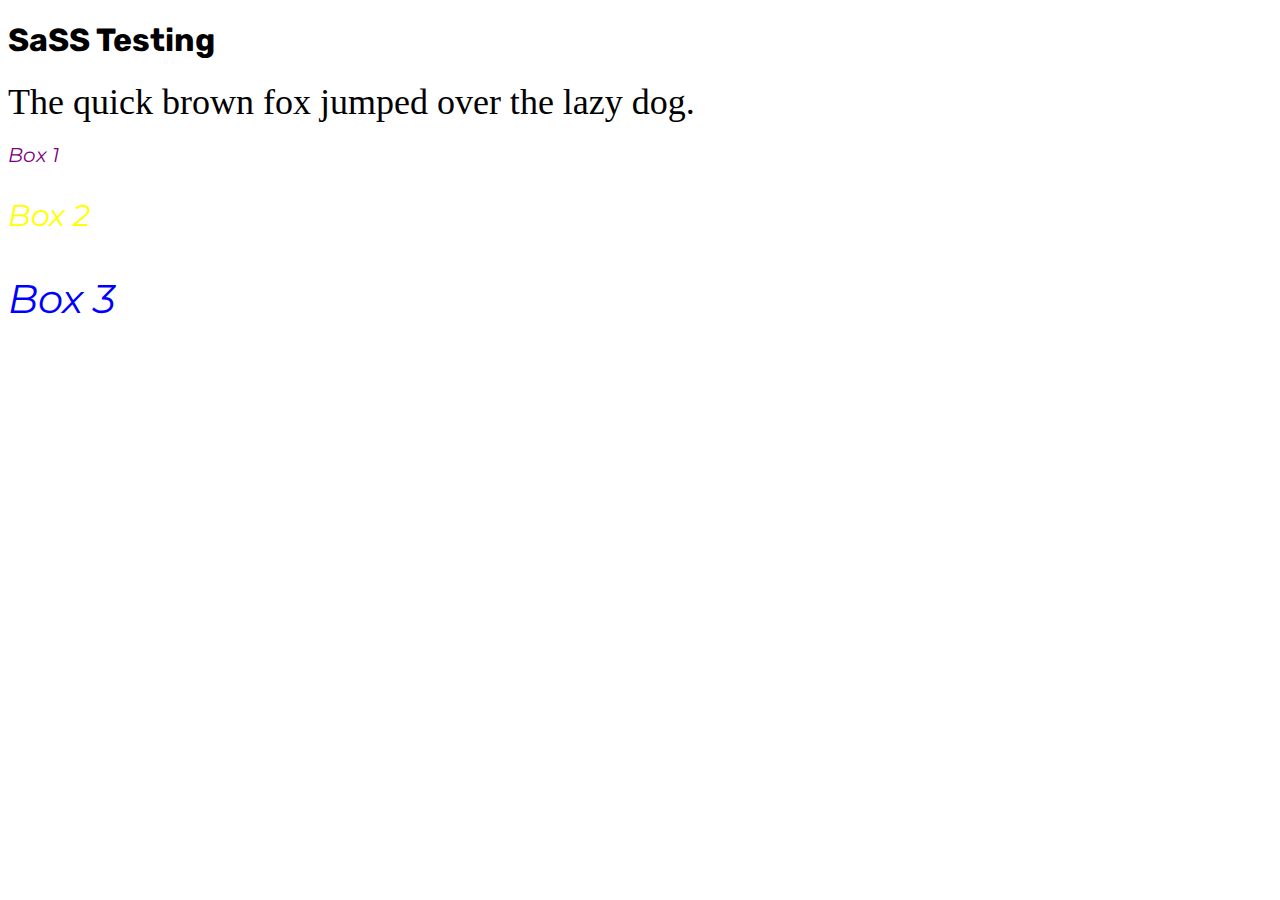
<file: sass/index.html>
<!DOCTYPE html>
<html lang="en">
<head>
    <meta charset="UTF-8">
    <meta name="viewport" content="width=device-width, initial-scale=1.0">
    <title>SaSS Testing</title>
    <link rel="stylesheet" href="style.css">
    <link rel="preconnect" href="https://fonts.googleapis.com">
    <link rel="preconnect" href="https://fonts.gstatic.com" crossorigin>
    <link href="https://fonts.googleapis.com/css2?family=Montserrat:ital,wght@0,100..900;1,100..900&family=Rubik:ital,wght@0,300..900;1,300..900&display=swap" rel="stylesheet">
</head>
<body>
    <main>
        <h1>SaSS Testing</h1>
        <div class="parent">
            <div class="typing-effect">The quick brown fox jumped over the lazy dog.</div>
        </div>
        <div class="box box-one"><p>Box 1</p></div>
        <div class="box box-two"><p>Box 2</p></div>
        <div class="box box-three"><p>Box 3</p></div>
        
    </main>
</body>
</html>
</file>
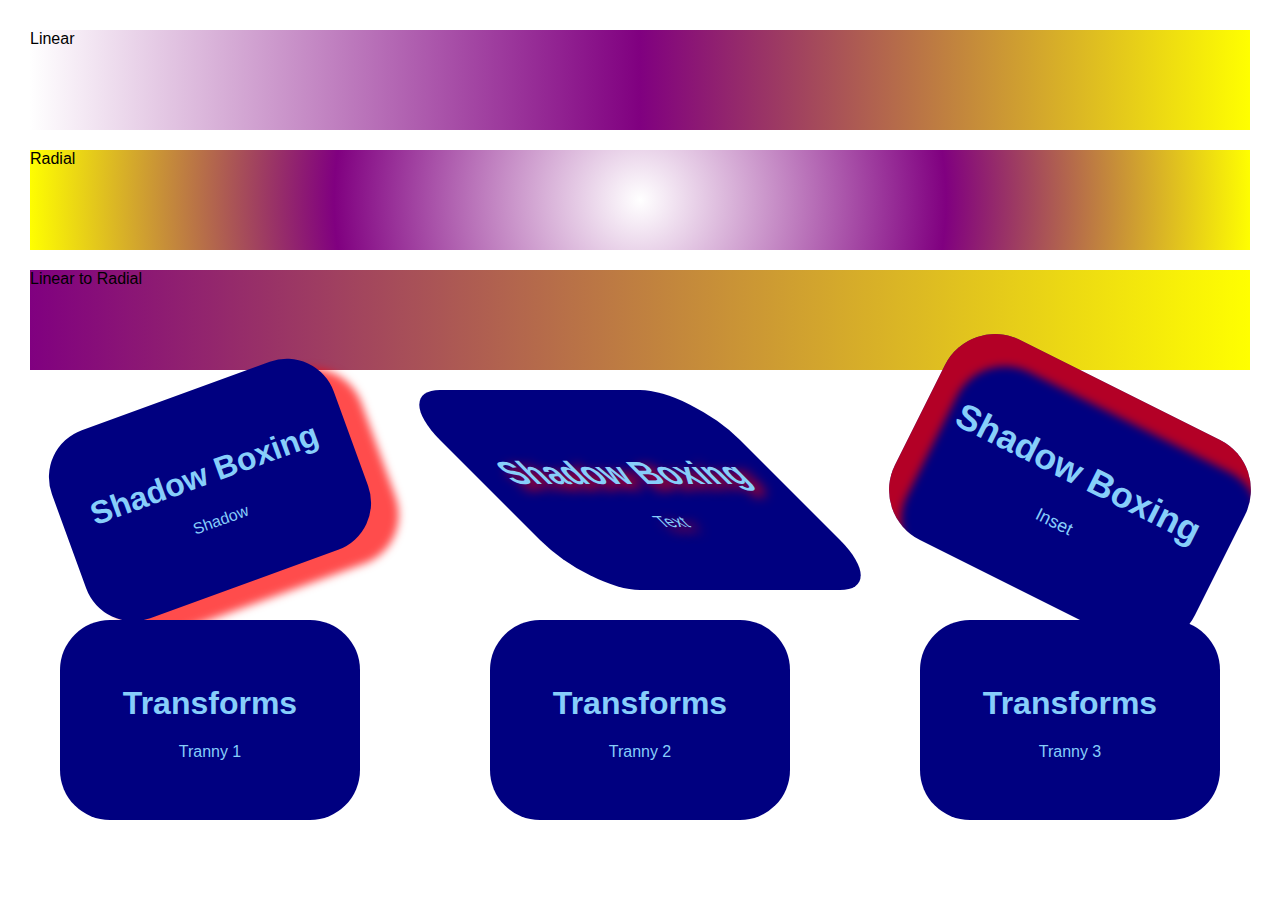
<file: Animate/animate.html>
<!DOCTYPE html>
<html lang="en">
<head>
    <meta charset="UTF-8">
    <!-- Viewport is handled by browser -->
    <!-- Width=divice-width uses device width, not specific pixels -->
    <meta name="viewport" content="width=device-width, initial-scale=1.0">
    <title>Animation Practice</title>
    <link rel="stylesheet" href="animate.css">
</head>
<body>
    <main>
        <div class="gradient">
            <div id="linear">Linear</div>
            <div id="radial">Radial</div>
            <div id="linearradial">Linear to Radial</div>
        </div>
        <div class="boxes">
            <div class="box one"><h1>Shadow Boxing</h1><p>Shadow</p></div>
            <div class="box two"><h1>Shadow Boxing</h1><p>Text</p></div>
            <div class="box three"><h1>Shadow Boxing</h1><p>Inset</p></div>
            <!-- shift+alt+down will duplicate lines -->
            <div class="box four"><h1>Transforms</h1><p>Tranny 1</p></div>
            <div class="box four"><h1>Transforms</h1><p>Tranny 2</p></div>
            <div class="box four"><h1>Transforms</h1><p>Tranny 3</p></div>
        </div>
    </main>
</body>
</html>
</file>
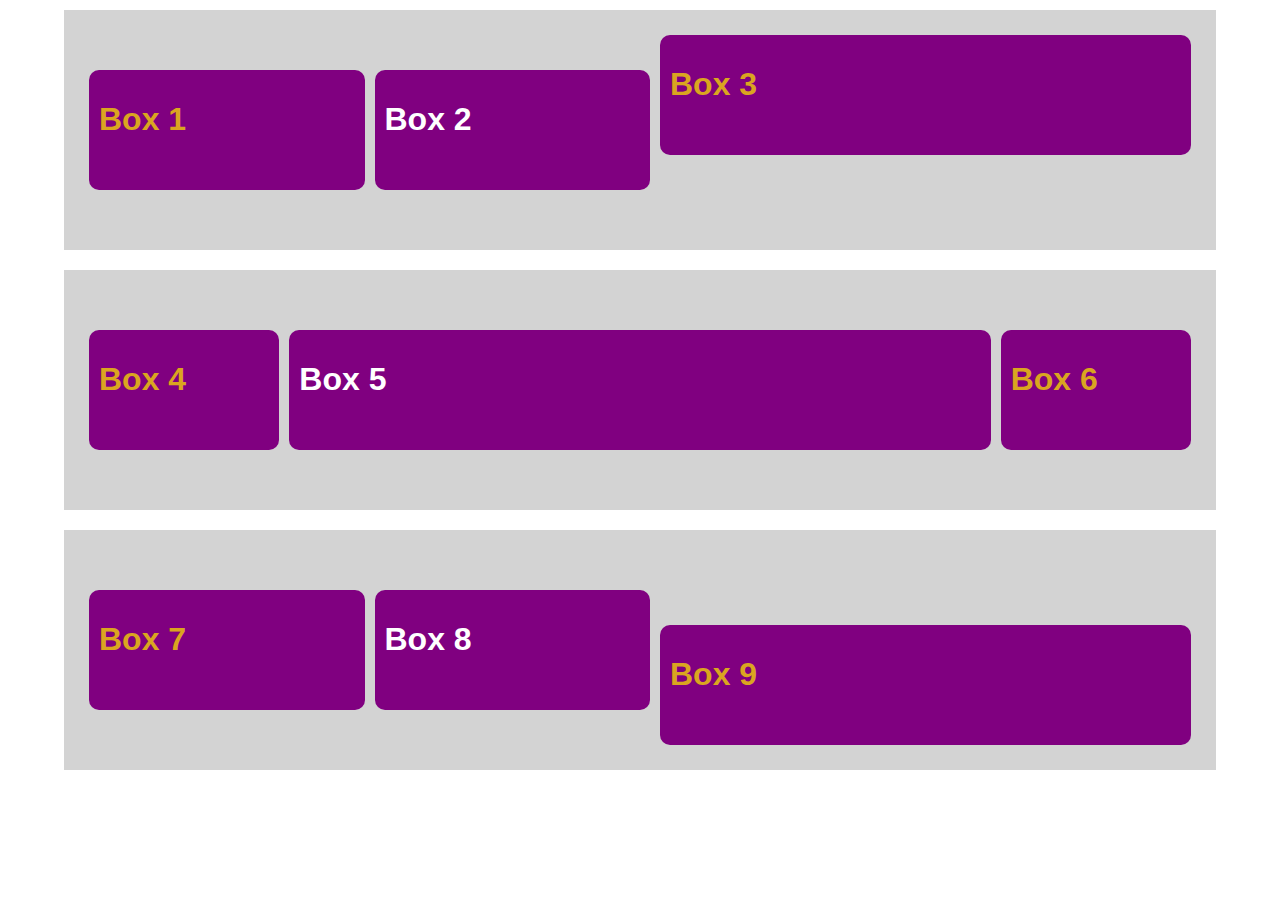
<file: Flex/flex.html>
<!DOCTYPE html>
<html lang="en">
<head>
    <meta charset="UTF-8">
    <meta name="viewport" content="width=device-width, initial-scale=1.0">
    <link rel="stylesheet" href="flex.css">
    <title>Flexible 1</title>
</head>
<body>
    <header>

    </header>

    <main>
        <div class="row1">
            <div class="box" id="boxone"><h1>Box 1</h1></div>
            <div class="box" id="boxtwo"><h1>Box 2</h1></div>
            <div class="box" id="boxthree"><h1>Box 3</h1></div>
        </div>
        
        <div class="row2">
            <div class="box" id="boxfour"><h1>Box 4</h1></div>
            <div class="box" id="boxfive"><h1>Box 5</h1></div>
            <div class="box" id="boxsix"><h1>Box 6</h1></div>
        </div>

        <div class="row3">
            <div class="box" id="boxseven"><h1>Box 7</h1></div>
            <div class="box" id="boxeight"><h1>Box 8</h1></div>
            <div class="box" id="boxnine"><h1>Box 9</h1></div>
        </div>
    </main>

    <footer>

    </footer>

</body>
</html>
</file>
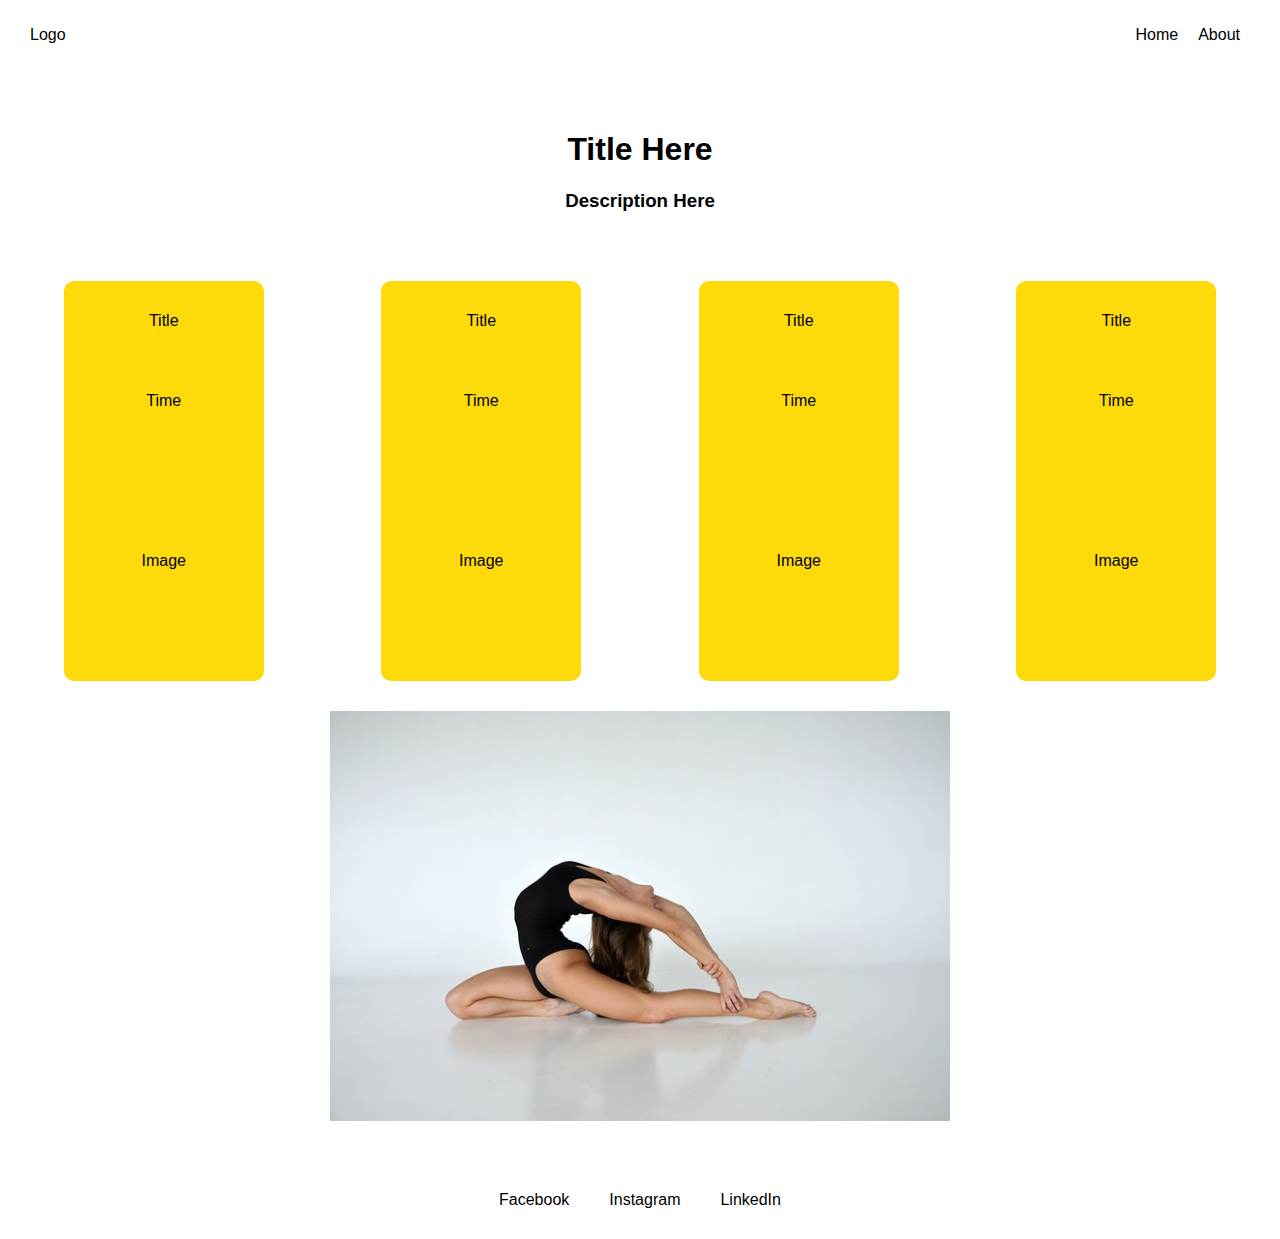
<file: Flex/flex2.html>
<!DOCTYPE html>
<html lang="en">
<head>
    <meta charset="UTF-8">
    <meta name="viewport" content="width=device-width, initial-scale=1.0">
    <title>Flexbox Practice Site - with Grid</title>
    <link rel="stylesheet" href="flex2.css">
</head>
<body>
    <header>
        <div id="logo">Logo</div>
            <nav>
            <div id="home">Home</div>
            <div id="about">About</div>        
        </nav>
    </header>
    
    <main>
        <h1>Title Here</h1>
        <h3>Description Here</h3>
        <div class="feature">
            <div class="block" id="blockone">
                <div class="title">Title</div>
                <div class="time">Time</div>
                <div class="image">Image</div>
            </div>
            <div class="block" id="blocktwo">
                <div class="title">Title</div>
                <div class="time">Time</div>
                <div class="image">Image</div>
                <!-- just type .box or .box#boxes to auto create divs with defined classes and Ids -->
            </div>
            <div class="block" id="blockthree">
                <div class="title">Title</div>
                <div class="time">Time</div>
                <div class="image">Image</div>
            </div>
            <div class="block" id="blockfour">
                <div class="title">Title</div>
                <div class="time">Time</div>
                <div class="image">Image</div>
            </div>
        </div>
        <div class="main-img">
            <img src="woman.jpg">
        </div>
    </main>
    
    <footer>
        <div class="socials">
            <div id="facebook">Facebook</div>
            <div id="insta">Instagram</div>
            <div id="LinkedIn">LinkedIn</div>
        </div>
    </footer>

</body>
</html>
</file>
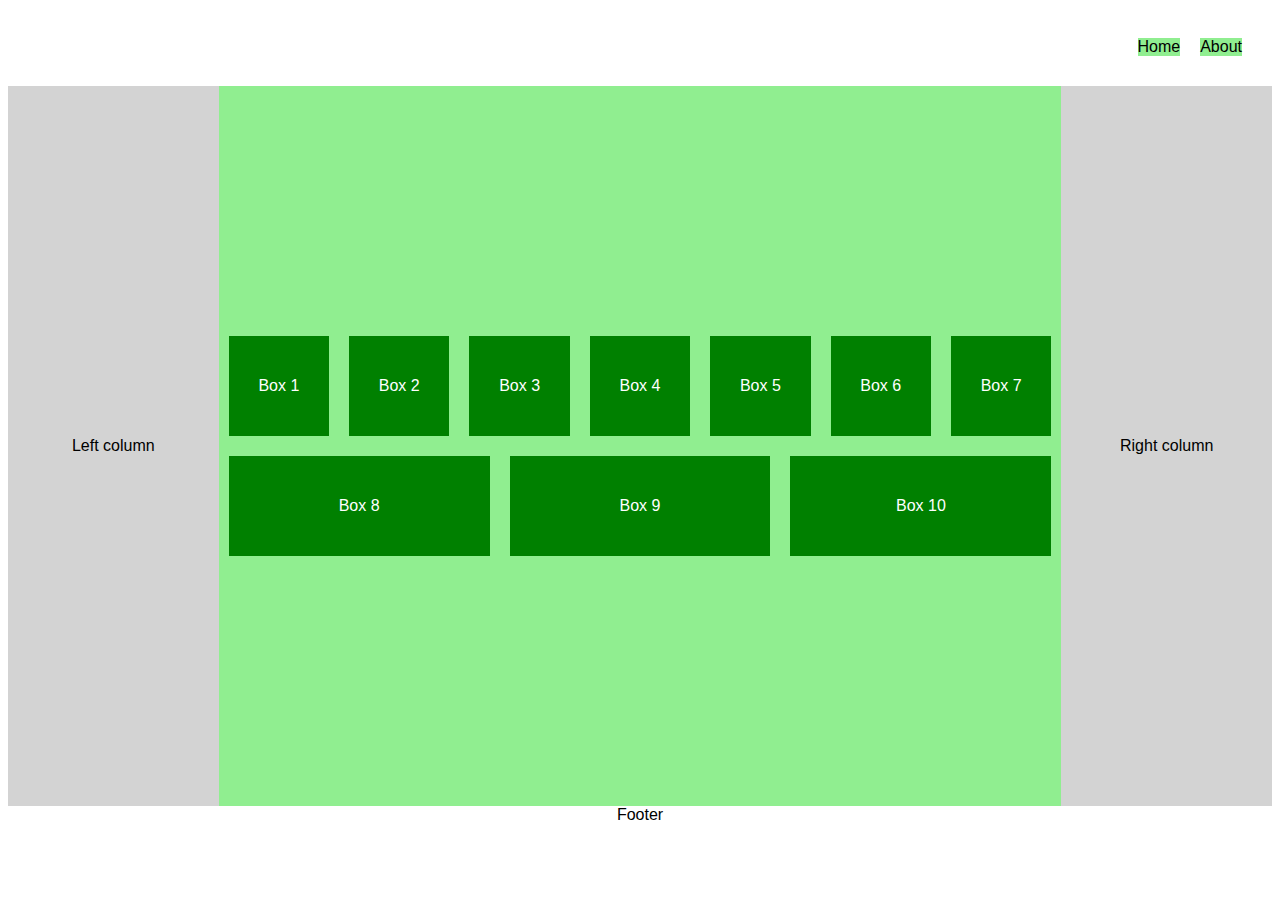
<file: fullflex/fullflex.html>
<!DOCTYPE html>
<html lang="en">
<head>
    <meta charset="UTF-8">
    <meta name="viewport" content="width=device-width, initial-scale=1.0">
    <title>CSS Flex and Animations</title>
    <link rel="stylesheet" href="fullflex.css">
</head>
<body>
    
    <header>
        <nav>
            <div class="home">Home</div>
            <div class="about">About</div>
        </nav>
    </header>

    <main>
        <div class="column left">Left column</div>
        <div class="column center">
            <div class="box one">Box 1</div>
            <div class="box two">Box 2</div>
            <div class="box three">Box 3</div>
            <div class="box four">Box 4</div>
            <div class="box five">Box 5</div>
            <div class="box six">Box 6</div>
            <div class="box seven">Box 7</div>
            <div class="box eight">Box 8</div>
            <div class="box nine">Box 9</div>
            <div class="box ten">Box 10</div>
        </div>
        <div class="column right">Right column</div>
    </main>

    <footer>Footer</footer>

</body>
</html>
</file>
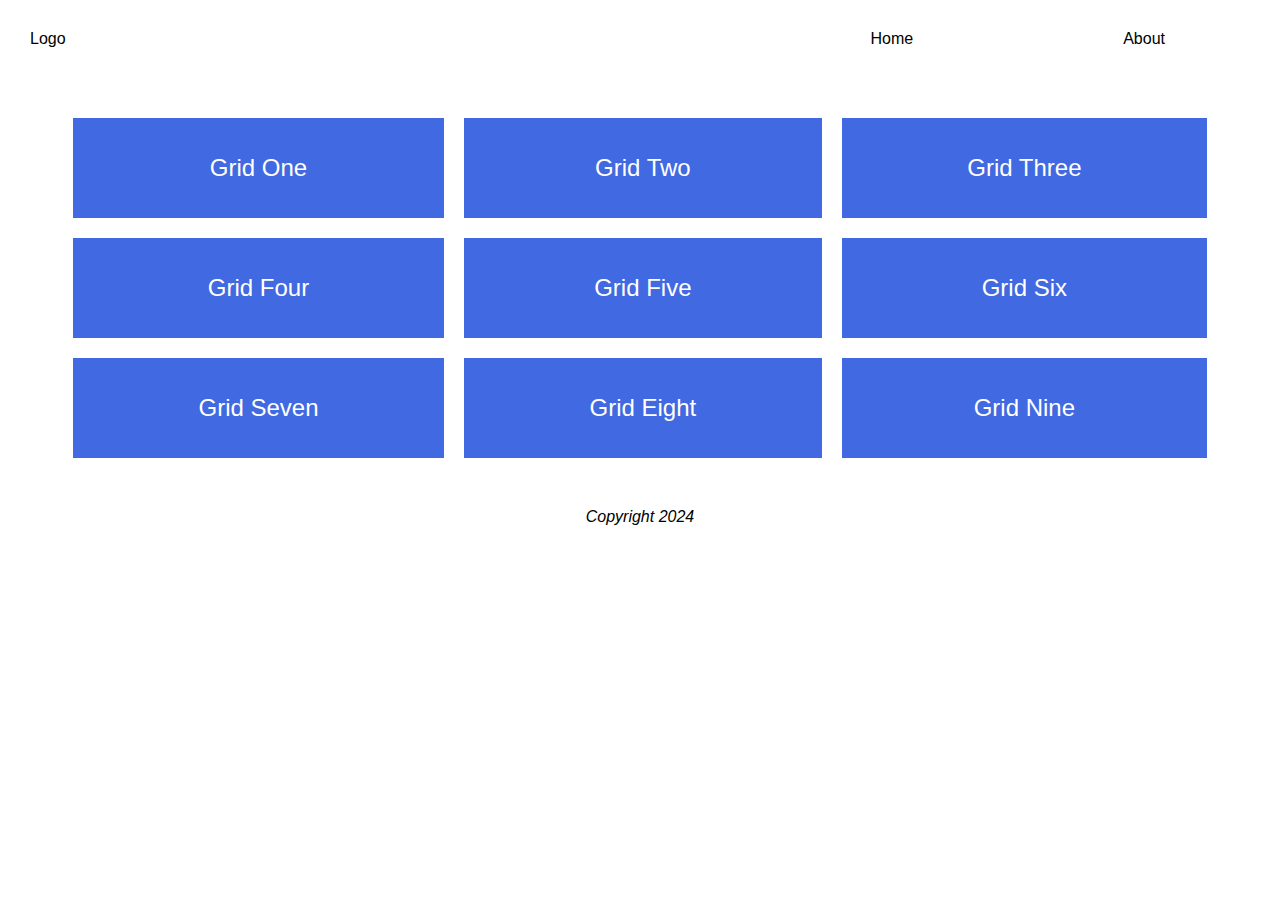
<file: Grid/grid.html>
<!DOCTYPE html>
<html lang="en">
<head>
    <meta charset="UTF-8">
    <meta name="viewport" content="width=device-width, initial-scale=1.0">
    <link rel="stylesheet" href="grid.css">
    <title>Grid Layouts</title>
</head>
<body>

    <header>
        <nav>
            <div class="navone">Logo</div>
            <div class="navtwo">Home</div>
            <div class="navthree">About</div>
        </nav>
    </header>

    <main>

        <div class="grid-container">
            <div class="grid-item">Grid One</div>
            <div class="grid-item">Grid Two</div>
            <div class="grid-item">Grid Three</div>
            <div class="grid-item">Grid Four</div>
            <div class="grid-item">Grid Five</div>
            <div class="grid-item">Grid Six</div>
            <div class="grid-item">Grid Seven</div>
            <div class="grid-item">Grid Eight</div>
            <div class="grid-item">Grid Nine</div>
        </div>
        
    </main>

    <footer>Copyright 2024</footer>
</body>
</html>
</file>
<file: sass/style.css>
p {
  font-family: "Montserrat", sans-serif;
  font-optical-sizing: auto;
  font-weight: 400;
  font-style: italic;
}

h1, h2, h3, h4, h5, h6 {
  font-family: "Rubik", sans-serif;
  font-optical-sizing: auto;
}

.parent {
  display: flex;
  margin: auto;
}

.typing-effect {
  font-size: 36px;
  animation: change-width 4s infinite 3s, typing-effect 0.5s infinite 2s;
  white-space: nowrap;
  overflow: hidden;
}

.box {
  color: red;
}
.box-one {
  font-size: 20px;
  color: purple;
}
.box-two {
  font-size: 30px;
  color: yellow;
}
.box-three {
  font-size: 40px;
  color: blue;
}

@keyframes change-width {
  0% {
    width: 0;
  }
  50% {
    width: 41%;
  }
  100% {
    width: 0;
  }
}
@keyframes typing-effect {
  0% {
    border-right: none;
  }
  50% {
    border-right: 1px solid black;
  }
}/*# sourceMappingURL=style.css.map */
</file>
<file: Flex/flex.css>
body {
    padding: 0;
    margin: 0;

    /* Includes padding and border */
    box-sizing: border-box;
}

main {
    width: 90%;
    margin: auto;
    display: flex; 

    /* nowrap | wrap | wrap-reverse */
    /* flex-wrap: wrap; */

    /* row | row-reverse | column | column-reverse */
    /* flex-direction: column; */

    /* short hand for flex-wrap and flex-direction */
    flex-flow: wrap;

    font-family: Verdana, Geneva, Tahoma, sans-serif;
}

.row1, .row2, .row3 {
    width: 100%;
    margin: 10px 0;
    padding: 20px;
    height: 200px;
    display: flex;
    justify-content: center;
    align-items: center;
    background-color: lightgray;
}

main div div {
    height: 100px;
}

#boxone {
    /* Grows twice as much. Use flex-shrink to invert. */
    flex-grow: 1;

    /* Reorder items - ensure each item is defined */
    /* order: 3; */
}

#boxtwo {
    /* Each item should have flex-grow defined */
    flex-grow: 1;
    /* order: 2; */
}

#boxthree {
    flex-grow: 2;
    /* order: 1; */
    align-self: flex-start;
}

#boxfour {
    flex-grow: 1;
}

#boxfive {
    /* flex shorthand for flex-grow, flex-shrink and flex-basis. flex: 4 is the same as grow 4, shrink 1 and basis 0% */
    flex: 4;
}

#boxsix {
    flex: 1;
}

#boxseven {
    flex: 1;
}   

#boxeight {
    flex: 1;
}

#boxnine {
    /* specifies the initial length of a flexible item */
    /* flex-basis: 100px; */
    flex: 2;
    align-self: flex-end;
}

div.box {
    padding: 10px;
    margin: 5px;
    width: 80%;
    background-color: purple;
    color: goldenrod;
    border-radius: 10px;

    /* Required for flex-grow */
    flex-basis: 0;
}

@media only screen and (max-width: 800px) {
    #boxthree, #boxfive, #boxnine {
        flex: 1;
    }
}

.box:nth-of-type(even) {
    color: white;
}
</file>
<file: Flex/flex2.css>
body {
    padding: 0;
    margin: 10px;
    box-sizing: border-box;
    font-family: Verdana, Geneva, Tahoma, sans-serif;
}

.main-img img {
    /* What is the shortcode for min-width, max-width and width?? */
    width: clamp(400px, 50%, 700px);
    /* width: 50%; */
    height: auto;
}

.main-img {
    display: flex;
    margin: auto;
    justify-content: space-around;
    padding-top: 30px;
}

header {
    display: flex;
    justify-content: space-between;
    align-items: center;
    height: 50px;
}

#logo {
    padding: 10px 0 10px 20px;
}

nav {
    display: flex;
    justify-content: space-around;
    padding-right: 20px;
}

nav div {
    padding: 10px;
}

main {
    padding: 50px 10px 50px 10px;
}

main h3 {
    padding-bottom: 50px;
}

h1, h3 {
    text-align: center;
}

.feature {
    margin: auto;
    /* height: auto; */
    display: flex;
    flex-flow: wrap;
    justify-content: space-around;
    align-items: center;
    align-content: space-between;   
    gap: 30px; 
    /* padding: 30px; */
}

.block {
   display: grid;
   grid-template-rows: 20% 20% 60%; 
   height: 400px;
   width: 200px;
   background-color: rgb(255, 218, 11);
   align-items: center;
   text-align: center;
   border-radius: 10px;
}

.socials {
    display: flex;
    justify-content: center;
    align-items: center;
}

.socials div {
    padding: 20px;
}

@media screen and (max-width: 500px) {
    .main-img img {
        display: none;
    }
}

/* Use @media print {} to alter styling when the site is printed */

@media (orientation: landscape) {
    /* Add styling for landscape orientation, and can also be used for portrait */
}
</file>
<file: fullflex/fullflex.css>
body {
    font-family: Verdana, Geneva, Tahoma, sans-serif;
}

nav {
    display: flex;
    justify-content: flex-end;
    padding: 20px;
}

nav div {
    margin: 10px;
    background-color: lightgreen;
}

main {
    display: flex;
    justify-content: space-between;
}

.column {
    text-align: center;
    height: 80vh;
}

.left, .right {
    width: 20%;
    background-color: lightgray;
    align-content: center;
}

.center {
    display: flex;
    flex-wrap: wrap;
    width: 80%;
    justify-content: space-around;
    background-color: lightgreen;
    align-content: center;
}

.box {
    height: 100px;
    width: 100px;
    margin: 10px;
    background-color: green;
    color: white;
    align-content: center;
    flex: 1 1 100px;
    transition: background-color 0.5s, color 0.5s, height 0.5s ease-in-out 0.2s;
}

.one:hover {
    background-color: purple;
    color: yellow;
    height: 150px;
}

footer {
    display: flex;
    justify-content: center;
}

/* Each keyframe is specified by a percentage (0 - 100%%) or from and to */
@keyframes rotate {
    0% { transform: rotate(0deg); }
    100% { transform: rotate(360deg); }
}

@keyframes grow {
    from { transform: scale(1); }
    50% { transform: scale(1.2); }
    to { transform: scale(1); }
}

.two {
    /* transform: scale(1.2, 1.2); */
}

/* animation: name duration timing-function delay iteration-count direction fill-mode; */
.two:hover {
    animation: grow 2s ease, rotate 2s ease 2s;
}
</file>
<file: Grid/grid.css>
body {
    padding: 10px;
    margin: auto;
    box-sizing: border-box;
    font-family: Verdana, Geneva, Tahoma, sans-serif;
}

main {
    width: 90%;
    margin: auto;
}

.navone { grid-area: logo; }
.navtwo { grid-area: home; }
.navthree { grid-area: about; }

.navtwo, .navthree {
    text-align: center;
}

.navone, .navtwo, .navthree {
    padding: 20px;
}

nav {
    margin: auto;
    display: grid;
    grid-template:
        'logo logo logo logo home about';;
}

.grid-container {
    padding-top: 50px;
    padding-bottom: 50px;
    display: grid;
    grid-template-columns: auto auto auto;
    grid-template-rows: 100px 100px 100px;
    gap: 20px;
}

.grid-item {
    text-align: center;
    background-color: royalblue;
    color: white;
    align-content: center;
    font-size: 1.5rem;
}

footer {
    display: flex;
    justify-content: center;
    font-style: italic;
}
</file>
